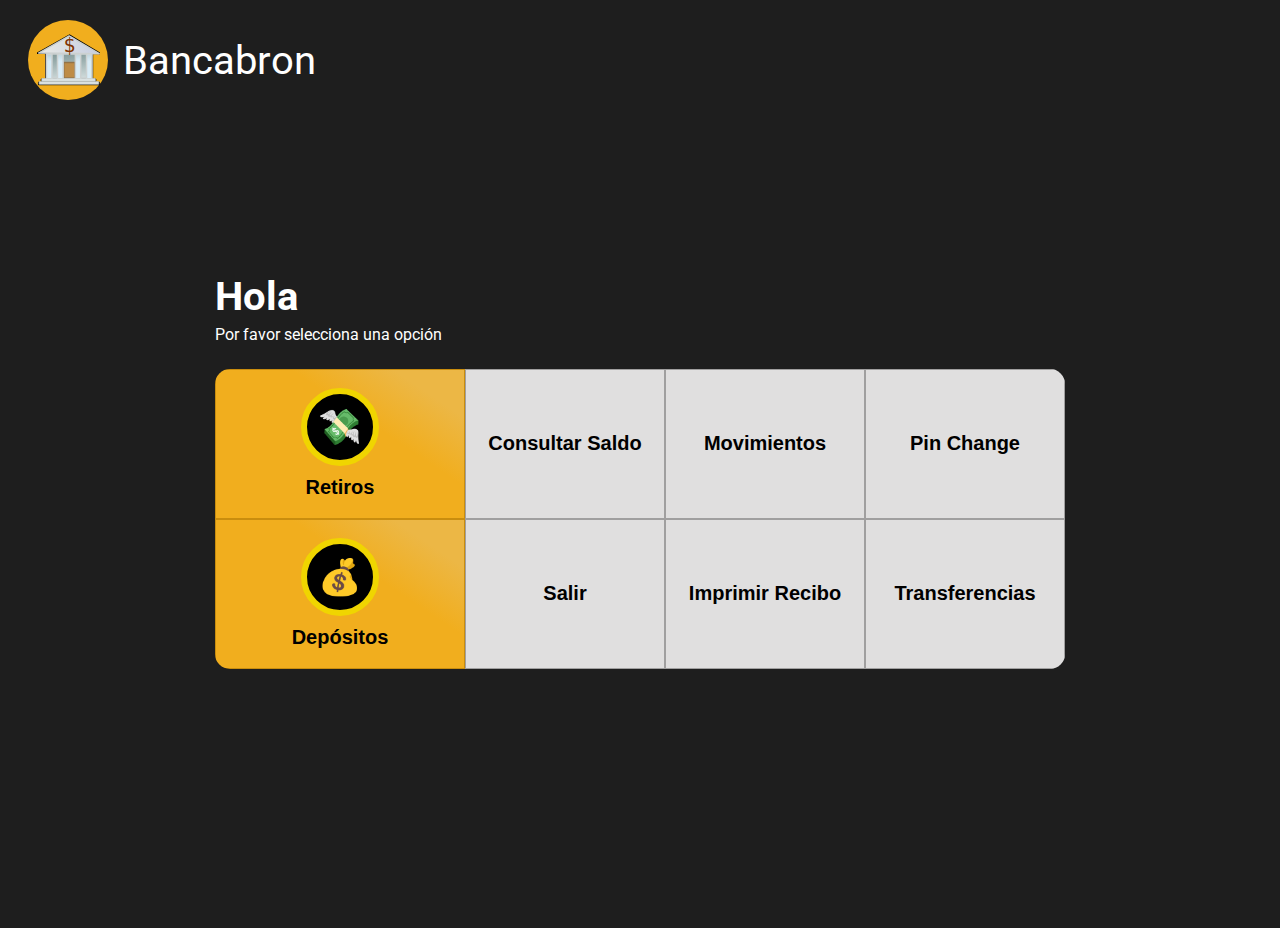
<file: pages/index.html>
<!DOCTYPE html>
<html lang="es">
<head>
    <meta charset="UTF-8">
    <meta http-equiv="X-UA-Compatible" content="IE=edge">
    <meta name="viewport" content="width=device-width, initial-scale=1.0">
    <link rel="stylesheet" href="../css/styles.css">
    <script src="../js/main.js"  type="module" defer></script>
    <title>Cajero</title>
</head>
<body>    
    <div class="headerLogo">
        <div class="logo-banco">
            <svg id="svg2985" xmlns:rdf="http://www.w3.org/1999/02/22-rdf-syntax-ns#" xmlns="http://www.w3.org/2000/svg" xmlns:osb="http://www.openswatchbook.org/uri/2009/osb" viewBox="0 0 64 64" xmlns:dc="http://purl.org/dc/elements/1.1/" version="1.1" xmlns:ns1="http://sozi.baierouge.fr" xmlns:cc="http://creativecommons.org/ns#" xmlns:xlink="http://www.w3.org/1999/xlink">
                <defs id="defs2987">
                <linearGradient id="linearGradient3793" x1="28.109" gradientUnits="userSpaceOnUse" y1="9.7984" gradientTransform="matrix(1.7306 0 0 1.3876 -14.168 -2.6001)" x2="31.291" y2="38.807">
                <stop id="stop3789" stop-color="#5d7a7a" offset="0"/>
                <stop id="stop3791" stop-color="#d2dddd" offset="1"/>
                </linearGradient>
                <linearGradient id="linearGradient3833" x1="8.0455" gradientUnits="userSpaceOnUse" y1="14.305" gradientTransform="matrix(1.4841 0 0 1.4841 -10.985 -5.1953)" x2="50.489" y2="14.305">
                <stop id="stop3765" stop-color="#e9eae5" offset="0"/>
                <stop id="stop3767" stop-color="#cfd7eb" stop-opacity=".9569" offset="1"/>
                </linearGradient>
                <linearGradient id="linearGradient4057" y2="13.263" gradientUnits="userSpaceOnUse" y1="26.49" x2="21.499" x1="21.763">
                <stop id="stop4053" stop-color="#d6ebf7" offset="0"/>
                <stop id="stop4055" stop-color="#d8ecf7" stop-opacity="0" offset="1"/>
                </linearGradient>
                <linearGradient id="linearGradient4065" y2="9.985" gradientUnits="userSpaceOnUse" y1="26.49" x2="29.013" x1="28.909">
                <stop id="stop4061" stop-color="#d8ecf7" offset="0"/>
                <stop id="stop4063" stop-color="#d8ecf7" stop-opacity="0" offset="1"/>
                </linearGradient>
                <linearGradient id="linearGradient4073" y2="11.624" gradientUnits="userSpaceOnUse" y1="26.607" x2="41.258" x1="41.154">
                <stop id="stop4069" stop-color="#d8ecf7" offset="0"/>
                <stop id="stop4071" stop-color="#d8ecf7" stop-opacity="0" offset="1"/>
                </linearGradient>
                <linearGradient id="linearGradient4081" y2="11.975" gradientUnits="userSpaceOnUse" y1="26.49" x2="48.771" x1="48.791">
                <stop id="stop4077" stop-color="#d8ecf7" offset="0"/>
                <stop id="stop4079" stop-color="#d8ecf7" stop-opacity="0" offset="1"/>
                </linearGradient>
                </defs>
                <g id="layer1">
                <g id="g4024" stroke-linejoin="round" stroke="#000" transform="matrix(1.0057 0 0 1.0057 1.2749 60.529)">
                <path id="rect3785-9" d="m7.8383-35.141h45.905v24.709h-45.905z" stroke-width="1.5809"/>
                <g id="g3827-0" transform="matrix(1.5141 0 0 1.5847 -22.055 -69.384)">
                    <path id="rect3783-1" d="m19.813 20.545h3.6364v17.273h-3.6364z"/>
                    <path id="rect3783-4-7" d="m27.449 20.545h3.6364v17.273h-3.6364z"/>
                    <path id="rect3783-2-7" d="m47.085 20.545h3.6364v17.273h-3.6364z"/>
                    <path id="rect3783-0-9" d="m39.449 20.545h3.6364v17.273h-3.6364z"/>
                </g>
                <path id="rect3835-2" d="m0.16919-6.479h61.662v2.6319h-61.662z" stroke-width=".80003"/>
                <path id="path2993-4" d="m-0.91613-35.716 32.499-18.366 30.791 18.584z" stroke-width="1.5141px"/>
                <path id="rect3835-1-2" d="m2.8929-9.6761h55.391v2.6319h-55.391z" stroke-width=".80003"/>
                </g>
                <rect id="rect3785" stroke-linejoin="round" height="24.401" width="45.905" stroke="#ccd1d1" y="25.403" x="9.7461" stroke-width="1.5496" fill="url(#linearGradient3793)"/>
                <rect id="rect3837" stroke-linejoin="round" height="15.571" width="11.079" stroke="#937348" y="34.034" x="27.321" stroke-width="1.2786" fill="#be8c47"/>
                <g id="g3827" stroke-linejoin="round" stroke="#ccd1d1" transform="matrix(1.4841 0 0 1.5533 -19.555 -8.1615)">
                <rect id="rect3783" height="16.219" width="3.7589" y="21.599" x="19.69" fill="url(#linearGradient4057)"/>
                <rect id="rect3783-4" height="16.219" width="3.8814" y="21.599" x="27.204" fill="url(#linearGradient4065)"/>
                <rect id="rect3783-2" height="16.336" width="3.6364" y="21.482" x="47.085" fill="url(#linearGradient4081)"/>
                <rect id="rect3783-0" height="16.219" width="3.6364" y="21.599" x="39.449" fill="url(#linearGradient4073)"/>
                </g>
                <rect id="rect3835" stroke-linejoin="round" height="2.5797" width="60.44" stroke="#cad3d3" y="53.498" x="2.2288" stroke-width=".78418" fill="#dde4e4"/>
                <path id="path2993" stroke-linejoin="round" d="m1.6966 24.486 30.987-17.471 30.517 18.039z" stroke="#ccd1d1" stroke-width="1.4841px" fill="url(#linearGradient3833)"/>
                <rect id="rect3835-1" stroke-linejoin="round" height="2.5797" width="54.294" stroke="#cad3d3" y="50.364" x="4.8985" stroke-width=".78418" fill="#dde4e4"/>
                <text id="text3857" style="word-spacing:0px;letter-spacing:0px" line-height="125%" font-size="19.158px" y="23.200548" x="27.0546" font-family="Sans" xml:space="preserve" fill="#803300">
                    <tspan id="tspan3859" x="27.0546" y="23.200548">$</tspan>
                    </text>
                </g>
            </svg>
        </div>
        <span>Bancabron</span>
    </div>
    <main class="contentDash">
        <div class="dash">
            <div class="saludo">
                <h1>Hola <span id="name"></span></h1>
                <span>Por favor selecciona una opción</span>
            </div>
            <div class="menuAtm">
                <div class="transactions">
                    <button class="btnTransactions">
                        <span>💸</span>
                        Retiros
                    </button>
                    <button class="btnTransactions">
                        <span>💰</span>
                        Depósitos
                    </button>
                </div>
                <div class="queries">
                    <button class="btnQueries">Consultar Saldo</button>
                    <button id="transactions" class="btnQueries">Movimientos</button>
                    <button class="btnQueries">Pin Change</button>
                    <button class="btnQueries">Salir</button>
                    <button class="btnQueries">Imprimir Recibo</button>
                    <button class="btnQueries">Transferencias</button>
                </div>
            </div>
        </div>
    </main> 
    <div id="modal" class="modal hidden">
        <div id="contentModal" class="content-modal">
            <div class="title-modal">
                <h3 id="titleModal"></h3>
                <button id="close" type="button">x</button>
            </div>
            <div id="bodyModal" class="body-modal">
            </div>
        </div>  
    </div>   
</body>
</html>
</file>
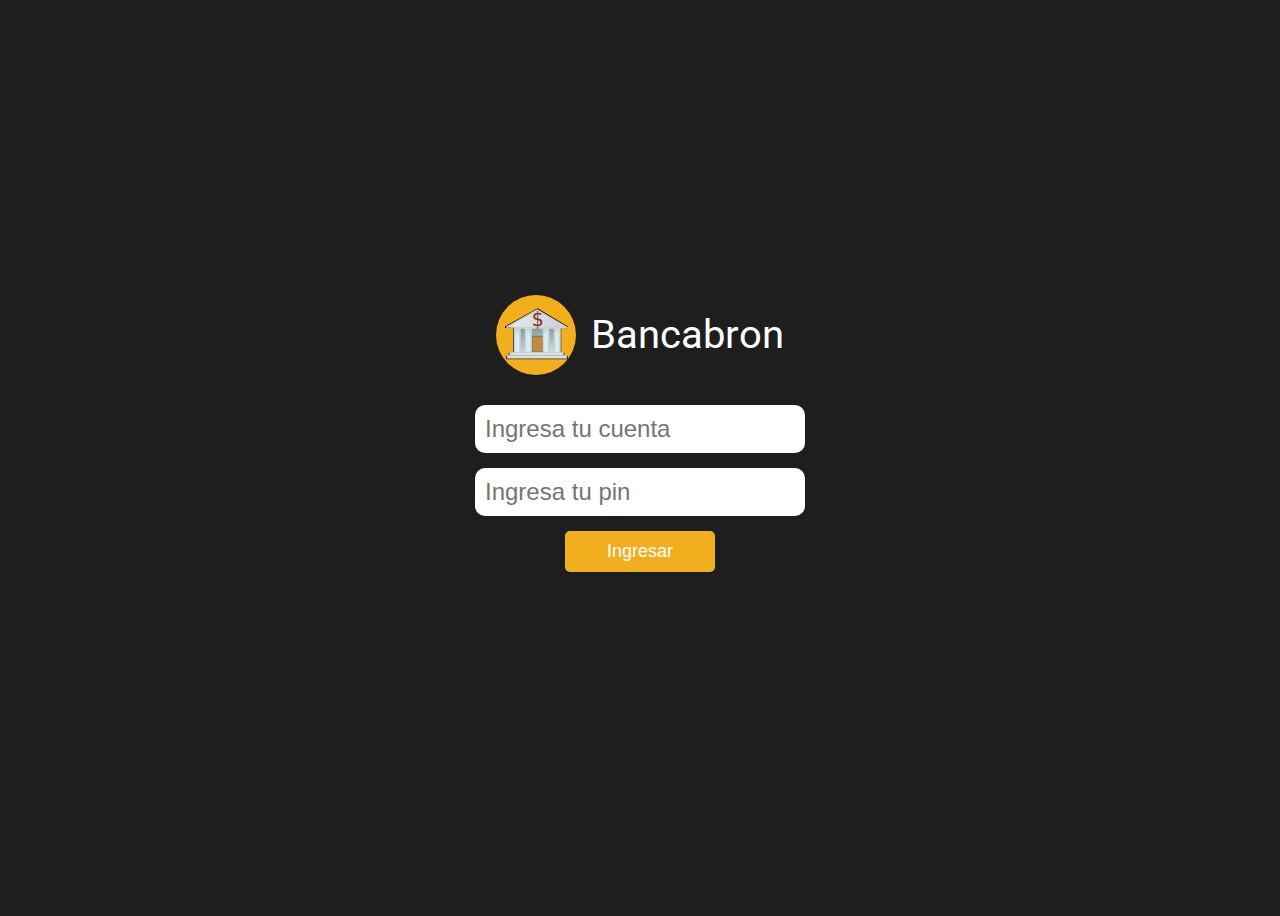
<file: pages/login.html>
<!DOCTYPE html>
<html lang="es">
<head>
    <meta charset="UTF-8">
    <meta http-equiv="X-UA-Compatible" content="IE=edge">
    <meta name="viewport" content="width=device-width, initial-scale=1.0">
    <link rel="stylesheet" href="../css/styles.css">
    <script src="../js/login.js"  type="module" defer></script>
    <title>Cajero</title>
</head>
<body>
    <main class="content">
        <form class="form" id="auth">
            <div class="headerForm">
                <div class="logo-banco">
                    <svg id="svg2985" xmlns:rdf="http://www.w3.org/1999/02/22-rdf-syntax-ns#" xmlns="http://www.w3.org/2000/svg" xmlns:osb="http://www.openswatchbook.org/uri/2009/osb" viewBox="0 0 64 64" xmlns:dc="http://purl.org/dc/elements/1.1/" version="1.1" xmlns:ns1="http://sozi.baierouge.fr" xmlns:cc="http://creativecommons.org/ns#" xmlns:xlink="http://www.w3.org/1999/xlink">
                        <defs id="defs2987">
                        <linearGradient id="linearGradient3793" x1="28.109" gradientUnits="userSpaceOnUse" y1="9.7984" gradientTransform="matrix(1.7306 0 0 1.3876 -14.168 -2.6001)" x2="31.291" y2="38.807">
                        <stop id="stop3789" stop-color="#5d7a7a" offset="0"/>
                        <stop id="stop3791" stop-color="#d2dddd" offset="1"/>
                        </linearGradient>
                        <linearGradient id="linearGradient3833" x1="8.0455" gradientUnits="userSpaceOnUse" y1="14.305" gradientTransform="matrix(1.4841 0 0 1.4841 -10.985 -5.1953)" x2="50.489" y2="14.305">
                        <stop id="stop3765" stop-color="#e9eae5" offset="0"/>
                        <stop id="stop3767" stop-color="#cfd7eb" stop-opacity=".9569" offset="1"/>
                        </linearGradient>
                        <linearGradient id="linearGradient4057" y2="13.263" gradientUnits="userSpaceOnUse" y1="26.49" x2="21.499" x1="21.763">
                        <stop id="stop4053" stop-color="#d6ebf7" offset="0"/>
                        <stop id="stop4055" stop-color="#d8ecf7" stop-opacity="0" offset="1"/>
                        </linearGradient>
                        <linearGradient id="linearGradient4065" y2="9.985" gradientUnits="userSpaceOnUse" y1="26.49" x2="29.013" x1="28.909">
                        <stop id="stop4061" stop-color="#d8ecf7" offset="0"/>
                        <stop id="stop4063" stop-color="#d8ecf7" stop-opacity="0" offset="1"/>
                        </linearGradient>
                        <linearGradient id="linearGradient4073" y2="11.624" gradientUnits="userSpaceOnUse" y1="26.607" x2="41.258" x1="41.154">
                        <stop id="stop4069" stop-color="#d8ecf7" offset="0"/>
                        <stop id="stop4071" stop-color="#d8ecf7" stop-opacity="0" offset="1"/>
                        </linearGradient>
                        <linearGradient id="linearGradient4081" y2="11.975" gradientUnits="userSpaceOnUse" y1="26.49" x2="48.771" x1="48.791">
                        <stop id="stop4077" stop-color="#d8ecf7" offset="0"/>
                        <stop id="stop4079" stop-color="#d8ecf7" stop-opacity="0" offset="1"/>
                        </linearGradient>
                        </defs>
                        <g id="layer1">
                        <g id="g4024" stroke-linejoin="round" stroke="#000" transform="matrix(1.0057 0 0 1.0057 1.2749 60.529)">
                        <path id="rect3785-9" d="m7.8383-35.141h45.905v24.709h-45.905z" stroke-width="1.5809"/>
                        <g id="g3827-0" transform="matrix(1.5141 0 0 1.5847 -22.055 -69.384)">
                            <path id="rect3783-1" d="m19.813 20.545h3.6364v17.273h-3.6364z"/>
                            <path id="rect3783-4-7" d="m27.449 20.545h3.6364v17.273h-3.6364z"/>
                            <path id="rect3783-2-7" d="m47.085 20.545h3.6364v17.273h-3.6364z"/>
                            <path id="rect3783-0-9" d="m39.449 20.545h3.6364v17.273h-3.6364z"/>
                        </g>
                        <path id="rect3835-2" d="m0.16919-6.479h61.662v2.6319h-61.662z" stroke-width=".80003"/>
                        <path id="path2993-4" d="m-0.91613-35.716 32.499-18.366 30.791 18.584z" stroke-width="1.5141px"/>
                        <path id="rect3835-1-2" d="m2.8929-9.6761h55.391v2.6319h-55.391z" stroke-width=".80003"/>
                        </g>
                        <rect id="rect3785" stroke-linejoin="round" height="24.401" width="45.905" stroke="#ccd1d1" y="25.403" x="9.7461" stroke-width="1.5496" fill="url(#linearGradient3793)"/>
                        <rect id="rect3837" stroke-linejoin="round" height="15.571" width="11.079" stroke="#937348" y="34.034" x="27.321" stroke-width="1.2786" fill="#be8c47"/>
                        <g id="g3827" stroke-linejoin="round" stroke="#ccd1d1" transform="matrix(1.4841 0 0 1.5533 -19.555 -8.1615)">
                        <rect id="rect3783" height="16.219" width="3.7589" y="21.599" x="19.69" fill="url(#linearGradient4057)"/>
                        <rect id="rect3783-4" height="16.219" width="3.8814" y="21.599" x="27.204" fill="url(#linearGradient4065)"/>
                        <rect id="rect3783-2" height="16.336" width="3.6364" y="21.482" x="47.085" fill="url(#linearGradient4081)"/>
                        <rect id="rect3783-0" height="16.219" width="3.6364" y="21.599" x="39.449" fill="url(#linearGradient4073)"/>
                        </g>
                        <rect id="rect3835" stroke-linejoin="round" height="2.5797" width="60.44" stroke="#cad3d3" y="53.498" x="2.2288" stroke-width=".78418" fill="#dde4e4"/>
                        <path id="path2993" stroke-linejoin="round" d="m1.6966 24.486 30.987-17.471 30.517 18.039z" stroke="#ccd1d1" stroke-width="1.4841px" fill="url(#linearGradient3833)"/>
                        <rect id="rect3835-1" stroke-linejoin="round" height="2.5797" width="54.294" stroke="#cad3d3" y="50.364" x="4.8985" stroke-width=".78418" fill="#dde4e4"/>
                        <text id="text3857" style="word-spacing:0px;letter-spacing:0px" line-height="125%" font-size="19.158px" y="23.200548" x="27.0546" font-family="Sans" xml:space="preserve" fill="#803300">
                            <tspan id="tspan3859" x="27.0546" y="23.200548">$</tspan>
                            </text>
                        </g>
                    </svg>
                </div>
                <span>Bancabron</span>
            </div>
            <div class="inputForm">
                <!-- <label for="email">Email</label> -->
                <input id="email" name="email" type="email" placeholder="Ingresa tu cuenta">
            </div>
            <div class="inputForm">
                <!-- <label for="password">Contraseña</label> -->
                <input id="password" name="password" type="password" placeholder="Ingresa tu pin">
            </div>
            <div class="inputForm">
                <button type="submit" class="btn" >Ingresar</button>
            </div>
            <div id="error" class="errorForm hidden">
            </div>
        </form>    
    </main>    
</body>
</html>
</file>
<file: css/styles.css>
@import url('/css/login.css');
@import url('/css/fonts.css');
@import url('/css/index.css');

.hidden {
  visibility: hidden;
}
</file>
